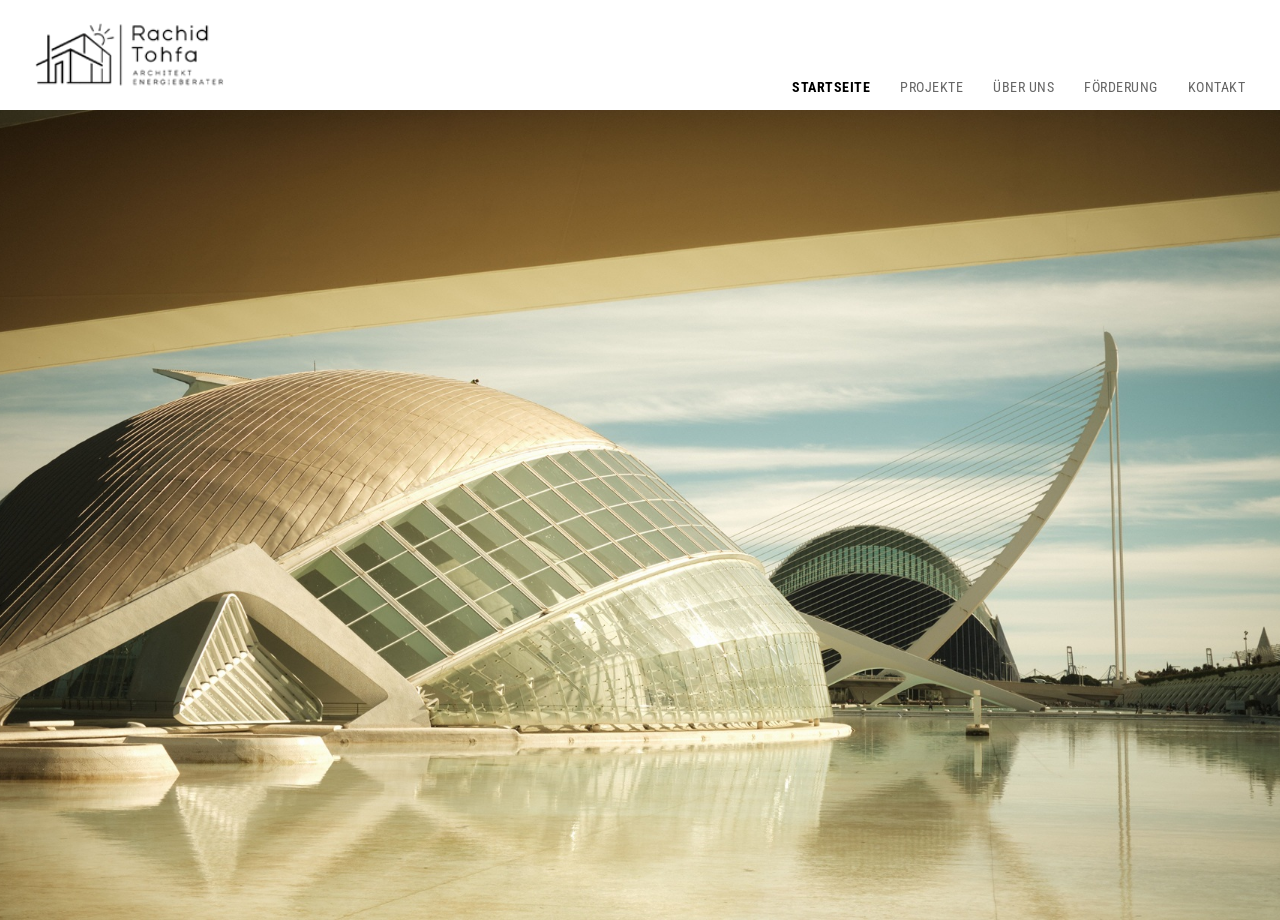
<file: index.html>
<!DOCTYPE html>
<html lang="de">

<head>
    <meta charset="UTF-8">
    <meta name="viewport" content="width=device-width, initial-scale=1.0">

    <title>Architekt</title>

    <link rel="preconnect" href="https://fonts.googleapis.com">
    <link rel="preconnect" href="https://fonts.gstatic.com" crossorigin>
    <link href="https://fonts.googleapis.com/css2?family=Roboto+Condensed:wght@300;400;500&display=swap" rel="stylesheet">

    <link rel="stylesheet" href="style.css">
</head>

<body>

    <!-- Kopfbereich -->
    <header class="header">

        <div class="logo">
            <img src="image/logo.png" alt="">
        </div>

        <!-- Hamburger-Button -->
    <button class="hamburger" id="hamburger" aria-label="Menü öffnen">
        <span></span>
        <span></span>
        <span></span>
    </button>

        <nav class="nav-menu" id="navMenu">
          <a href="index.html" class="active">STARTSEITE</a>
          <a href="projekte.html">PROJEKTE</a>
          <a href="team.html">ÜBER UNS</a>
          <a href="foerderung.html">FÖRDERUNG</a>        <!-- ← NEU -->
          <a href="kontakt.html">KONTAKT</a>
      </nav>
    </header>


    <!-- Slideshow -->
    
<main class="slideshow">

    <div class="slide active">
        <img src="image/slide1.jpg" alt="Architektur">
    </div>

    <div class="slide">
        <img src="image/slide2.jpg" alt="Architektur">
    </div>

    <div class="slide">
        <img src="image/slide3.jpg" alt="Architektur">
    </div>

    <div class="slide">
        <img src="image/slide4.jpg" alt="Architektur">
    </div>

</main>

    


    <script src="script.js"></script>

    <!-- Video-Overlay (nur auf Handys) -->
    <div class="video-overlay" id="videoOverlay">
            <video id="introVideo" muted playsinline>
            <source src="video/intro.mp4" type="video/mp4">
            Dein Browser unterstützt kein Video.
        </video>
    </div>

</body>
</html>
</file>
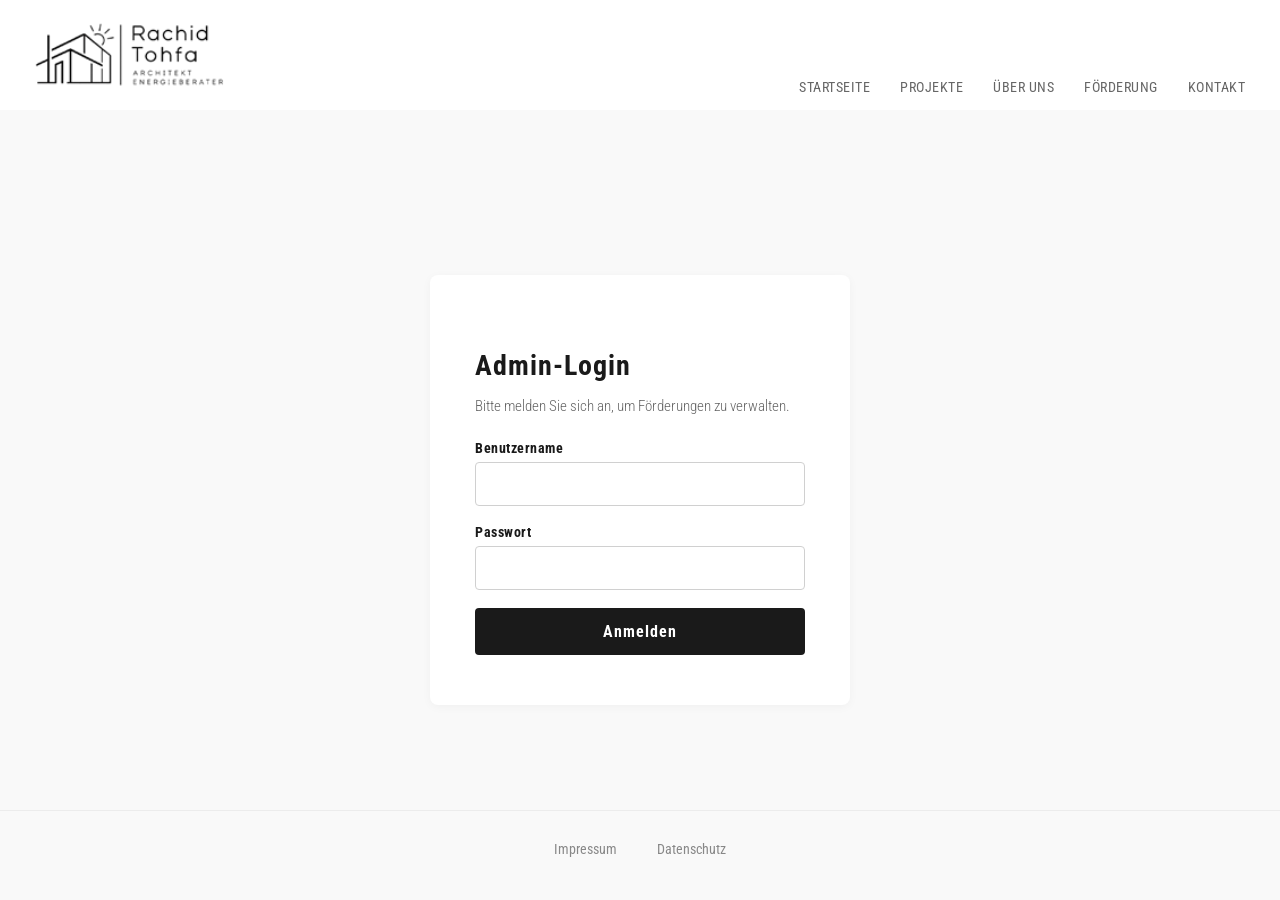
<file: admin.html>
<!DOCTYPE html>
<html lang="de">

<head>
    <meta charset="UTF-8">
    <meta name="viewport" content="width=device-width, initial-scale=1.0">

    <title>Admin-Bereich - Architekt</title>

    <link rel="preconnect" href="https://fonts.googleapis.com">
    <link rel="preconnect" href="https://fonts.gstatic.com" crossorigin>
    <link href="https://fonts.googleapis.com/css2?family=Roboto+Condensed:wght@300;400;700&display=swap" rel="stylesheet">

    <link rel="stylesheet" href="style.css">
    <link rel="stylesheet" href="kontakt.css">
    <link rel="stylesheet" href="admin.css">
</head>

<body>

    <header class="header">

        <div class="logo">
            <img src="image/logo.png" alt="Architekt Logo">
        </div>

        <button class="hamburger" id="hamburger" aria-label="Menü öffnen">
            <span></span>
            <span></span>
            <span></span>
        </button>

        <nav class="nav-menu" id="navMenu">
            <a href="index.html">STARTSEITE</a>
            <a href="projekte.html">PROJEKTE</a>
            <a href="team.html">ÜBER UNS</a>
            <a href="foerderung.html">FÖRDERUNG</a>
            <a href="kontakt.html">KONTAKT</a>
        </nav>

    </header>

    <!-- LOGIN -->
    <section class="admin-login" id="loginSection">
        <div class="login-box">
            <h1>Admin-Login</h1>
            <p>Bitte melden Sie sich an, um Förderungen zu verwalten.</p>

            <form id="loginForm">
                <div class="form-group">
                    <label for="username">Benutzername</label>
                    <input type="text" id="username" required>
                </div>

                <div class="form-group">
                    <label for="password">Passwort</label>
                    <input type="password" id="password" required>
                </div>

                <button type="submit" class="btn-primary">Anmelden</button>
            </form>

            <p class="error" id="loginError" style="display:none;"></p>
        </div>
    </section>

    <!-- ADMIN-BEREICH -->
    <section class="admin-panel" id="adminSection" style="display:none;">

        <div class="admin-container">

            <div class="admin-header">
                <h1>Förderungen verwalten</h1>
                <button class="btn-logout" id="logoutBtn">Abmelden</button>
            </div>

            <!-- INFO-BOX -->
            <div class="admin-info">
                <p>💡 <strong>Hinweis:</strong> Pro Maßnahme erscheint nur die <strong>erste Förderung</strong> im Dropdown auf der Website. 
                Wenn Sie mehrere Förderungen für dieselbe Maßnahme anbieten möchten, vergeben Sie unterschiedliche Maßnahmen.</p>
            </div>

            <button class="btn-primary" id="newFoerderungBtn">+ Neue Förderung</button>

            <!-- TABELLE -->
            <div class="table-wrapper">
                <table class="admin-table">
                    <thead>
                        <tr>
                            <th>Name</th>
                            <th>Maßnahme</th>
                            <th>Gebäudetyp</th>
                            <th>Zuschuss</th>
                            <th>Max. Förderung</th>
                            <th>Aktionen</th>
                            <th>Datum</th>
                            
                            <th>Name</th>
                            <th>E-Mail</th>
                            <th>Telefon</th>
                            <th>Maßnahme</th>
                            <th>Gebäudetyp</th>
                            <th>Baujahr</th>
                            <th>Ausgewählt</th>
                            <th>Aktionen</th>
                        </tr>
                    </thead>
                    <tbody id="foerderungenTable">
                        <!-- Wird per JavaScript gefüllt -->
                    </tbody>
                </table>
            </div>

        </div>

    </section>

    <!-- FORMULAR-MODAL -->
    <div class="modal-overlay" id="modalOverlay" style="display:none;">
        <div class="modal-box">
            <span class="modal-close" id="modalClose">&times;</span>

            <h2 id="modalTitle">Neue Förderung</h2>

            <form id="foerderungForm">
                <input type="hidden" id="foerderungId">

                <div class="form-group">
                    <label for="name">Name</label>
                    <input type="text" id="name" required>
                </div>

                <div class="form-group">
                    <label for="massnahme">Maßnahme</label>
                    <input type="text" id="massnahme" list="massnahmenListe" required placeholder="z.B. fassade">
                    <datalist id="massnahmenListe">
                        <!-- Wird per JavaScript gefüllt -->
                    </datalist>
                </div>

                <div class="form-group">
                    <label for="gebaeudetyp">Gebäudetyp</label>
                    <select id="gebaeudetyp" required>
                        <option value="">-- Bitte wählen --</option>
                        <option value="einfamilienhaus">Einfamilienhaus</option>
                        <option value="mehrfamilienhaus">Mehrfamilienhaus</option>
                        <option value="gewerbe">Gewerbe</option>
                    </select>
                </div>

                <div class="form-group">
                    <label for="zuschuss">Zuschuss</label>
                    <input type="text" id="zuschuss" required>
                </div>

                <div class="form-group">
                    <label for="details">Details</label>
                    <textarea id="details" rows="3" required></textarea>
                </div>

                <div class="form-group">
                    <label for="max_foerderung">Max. Förderung (€)</label>
                    <input type="number" id="max_foerderung" step="0.01">
                </div>

                <button type="submit" class="btn-primary">Speichern</button>
            </form>
        </div>
    </div>

   <footer>
    <a href="impressum.html">Impressum</a>
    <a href="datenschutz.html">Datenschutz</a>
</footer>

    <script src="script.js"></script>
    <script src="admin.js"></script>

</body>
</html>
</file>
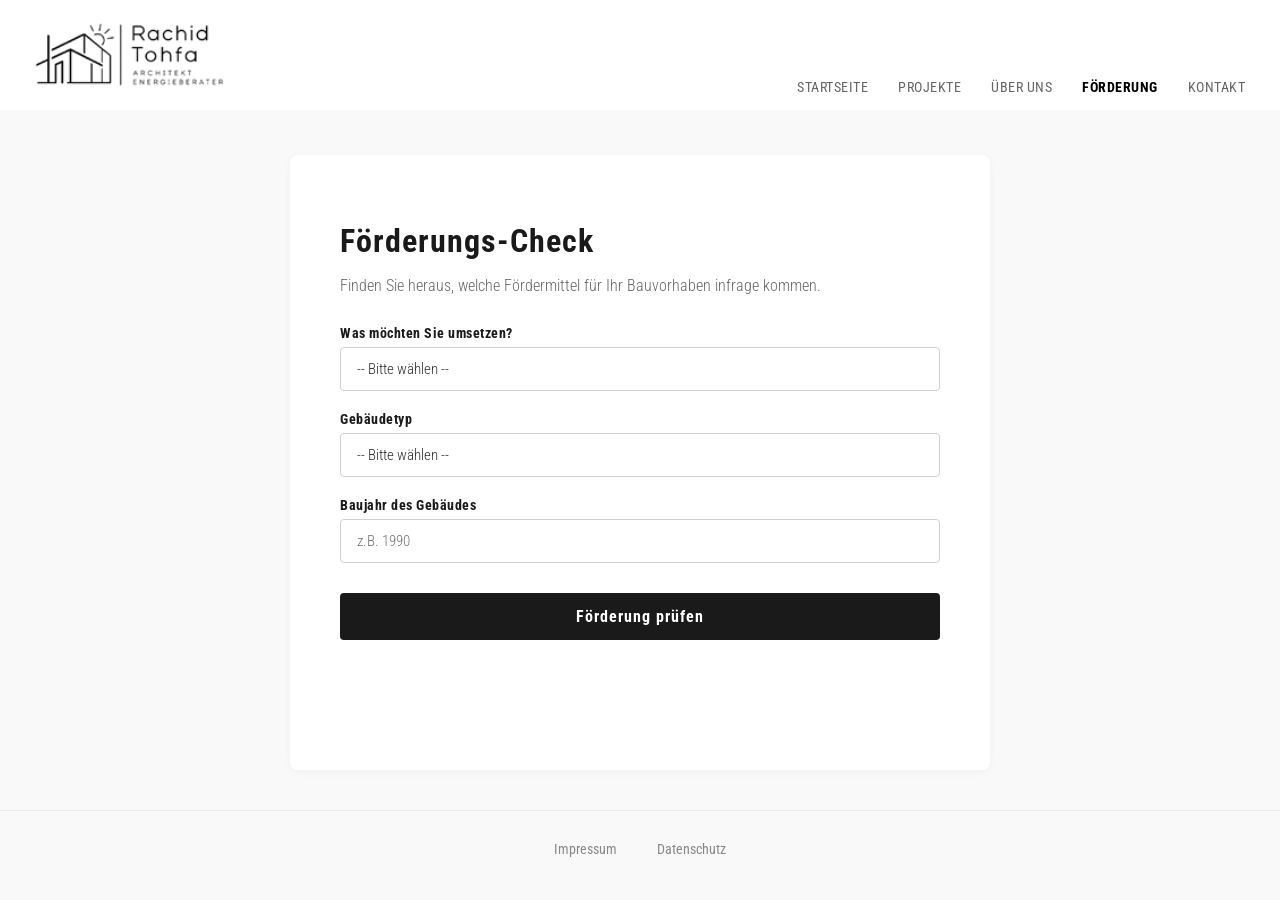
<file: foerderung.html>
<!DOCTYPE html>
<html lang="de">

<head>
    <meta charset="UTF-8">
    <meta name="viewport" content="width=device-width, initial-scale=1.0">

    <title>Förderungs-Check - Architekt</title>

    <link rel="preconnect" href="https://fonts.googleapis.com">
    <link rel="preconnect" href="https://fonts.gstatic.com" crossorigin>
    <link href="https://fonts.googleapis.com/css2?family=Roboto+Condensed:wght@300;400;700&display=swap" rel="stylesheet">

    <link rel="stylesheet" href="style.css">
    <link rel="stylesheet" href="foerderung.css">
</head>

<body>

    <header class="header">

        <div class="logo">
            <img src="image/logo.png" alt="Architekt Logo">
        </div>

        <button class="hamburger" id="hamburger" aria-label="Menü öffnen">
            <span></span>
            <span></span>
            <span></span>
        </button>

        <nav class="nav-menu" id="navMenu">
            <a href="index.html">STARTSEITE</a>
            <a href="projekte.html">PROJEKTE</a>
            <a href="team.html">ÜBER UNS</a>
            <a href="foerderung.html" class="active">FÖRDERUNG</a>
            <a href="kontakt.html">KONTAKT</a>
        </nav>

    </header>

    <section class="foerderung-section">

        <div class="foerderung-container">

            <h1>Förderungs-Check</h1>
            <p class="subtitle">Finden Sie heraus, welche Fördermittel für Ihr Bauvorhaben infrage kommen.</p>

            <form id="foerderForm">

                <div class="form-group">
                    <label for="bauvorhaben">Was möchten Sie umsetzen?</label>
                    <select id="bauvorhaben" required>
                        <option value="">-- Bitte wählen --</option>                        
                    </select>
                </div>

                <div class="form-group">
                    <label for="gebaeudetyp">Gebäudetyp</label>
                    <select id="gebaeudetyp" required>
                        <option value="">-- Bitte wählen --</option>
                        <option value="einfamilienhaus">Einfamilienhaus</option>
                        <option value="mehrfamilienhaus">Mehrfamilienhaus</option>
                        <option value="gewerbe">Gewerbe / Büro</option>
                    </select>
                </div>

                <div class="form-group">
                    <label for="baujahr">Baujahr des Gebäudes</label>
                    <input type="number" id="baujahr" placeholder="z.B. 1990" min="1900" max="2026" required>
                </div>

                <button type="submit" class="btn-primary">Förderung prüfen</button>

            </form>

            <div id="ergebnis" class="ergebnis-box" style="display: none;">
                <h2>Ihre möglichen Fördermittel</h2>
                <div id="ergebnisInhalt"></div>
                <button class="btn-secondary" id="zurueckBtn">Zurück zum Formular</button>
            </div>

            <!-- ANFRAGE-FORMULAR -->
        <div id="anfrageForm" class="anfrage-box" style="display: none;">
            <h2>Ihre Kontaktdaten</h2>
            <p class="subtitle">Damit wir Ihnen eine verbindliche Auskunft geben können.</p>

            <form id="kontaktForm">
                <div class="form-group">
                    <label for="anfrageName">Name *</label>
                    <input type="text" id="anfrageName" required>
                </div>

                <div class="form-group">
                    <label for="anfrageEmail">E-Mail *</label>
                    <input type="email" id="anfrageEmail" required>
                </div>

                <div class="form-group">
                    <label for="anfrageTelefon">Telefon (optional)</label>
                    <input type="tel" id="anfrageTelefon">
                </div>

                <button type="submit" class="btn-primary">Anfrage senden</button>
            </form>
        </div>

<!-- DANKE-NACHRICHT -->
<div id="dankeBox" class="anfrage-box" style="display: none;">
    <h2>Vielen Dank!</h2>
    <p>Ihre Anfrage wurde gespeichert. Wir melden uns bei Ihnen.</p>
    <button class="btn-secondary" onclick="location.reload()">Neue Anfrage</button>
</div>

        </div>

    </section>

    <footer>
        <a href="impressum.html">Impressum</a>
        <a href="datenschutz.html">Datenschutz</a>
    </footer>

    <script src="script.js"></script>
    <script src="foerderung-api.js"></script>
</body>

</html>
</file>
<file: style.css>
* {
    box-sizing: border-box;
}

html,
body {
    margin: 0;
    padding: 0;
    width: 100%;
    height: 100%;
}

body {
    margin: 0;
    padding: 0;
    font-family: 'Roboto Condensed', sans-serif;
    background-color: #f9f9f9;
}


/* =========================
   HEADER
   ========================= */

.header {
    background-color: #ffffff;
    display: flex;
    justify-content: space-between;
    align-items: center;     /* ← Logo vertikal zentriert */
    height: 110px;
    /*padding: 0 35px 25px 35px;*/
    padding: 0 35px 5px 20px;
     position: relative;         /* ← für die Navigation */
}

/* Logo */
.logo {
    display: flex;
    align-items: center;
    padding-bottom: 2px;
}

.logo img {
    height: 110px;          /* ← Passe die Höhe an */
    width: auto;
    display: block;
}


/* Navigation */

nav {
    display: flex;
    gap: 30px;
    align-items: center;
    align-self: flex-end;       /* ← Navigation am unteren Rand */
    padding-bottom: 10px;       /* ← etwas Abstand nach unten */
}

nav a {
    text-decoration: none;

    font-family: 'Roboto Condensed', sans-serif;
    font-size: 13.5px;

    color: #666666;

    letter-spacing: 0.5px;

    transition: 0.3s;
}

/* Aktive Seite */
nav a.active {
    color: #000000;
    font-weight: 700;
}

/* Hover */
nav a:hover {
    color: #000000;
}


/* =========================
   SLIDESHOW
   ========================= */

.slideshow {
    position: relative;

    width: 100%;
    height: calc(100vh - 90px);

    overflow: hidden;
}


/* Einzelnes Bild */

.slide {
    position: absolute;

    inset: 0;

    opacity: 0;

    transition: opacity 0.8s ease;
}


/* Aktuelles Bild */

.slide.active {
    opacity: 1;
}


/* Bild */

.slide img {
    width: 100%;
    height: 100%;

    object-fit: cover;

    display: block;
}


/* =========================
   KATEGORIEN
   ========================= */

.projekt-navigation {

    width: 100%;

    background: #f9f9f9;

    border-top: 1px solid #ececec;
    border-bottom: 1px solid #ececec;

    padding: 18px 30px;

    display: flex;
    flex-wrap: wrap;

    justify-content: center;

    gap: 50px;
    position: relative;   /* ← NEU: für absolute Positionierung der Links */
    z-index: 10;          /* ← NEU: über der Galerie */
}

.projekt-navigation a {

    text-decoration: none;

    color: #8a8a8a;

    font-family: 'Roboto Condensed', sans-serif;

    font-size: 13px;

    font-weight: 400;

    transition: .3s;

    padding: 4px 8px;          /* ← links/rechts mehr Platz */
}

.projekt-navigation a:hover {

    color: #000;
}

.projekt-navigation a.active {

    color: #000;
    font-weight: 700;
}

/* =========================
   PROJEKT-GALERIE
   ========================= */

.project-gallery {
    display: grid;

    grid-template-columns: repeat(5, 1fr);

    gap: 2px;

    width: 100%;
}

.gallery-item {
    width: 100%;
    aspect-ratio: 1 / 1;

    overflow: hidden;

    background: #eee;

    cursor: pointer;
}

.gallery-item img {
    width: 100%;
    height: 100%;

    display: block;

    object-fit: cover;

    transition: transform 0.5s ease;
}

.gallery-item:hover img {
    transform: scale(1.04);
}

/* =========================
   KATEGORIE – WEISSE FLÄCHE
   ========================= */


.project-category {
    width: 100%;               /* ← ganze Breite */
    background-color: #ffffff;
    padding: 0px 0;
    margin: 0;
}

.category-images {
    display: flex;
    flex-wrap: wrap;
    justify-content: flex-start;
    align-items: center;
    gap: 3px;
    width: 100%;               /* ← ganze Breite */
    padding: 0 20px;           /* ← etwas Abstand zum Rand */
}


/* einzelne Bilder */
.category-images .gallery-item {
    flex: 1 1 calc(20% - 3px);
    aspect-ratio: 4 / 3;
    max-width: calc(20% - 3px);
    min-width: 150px;
    overflow: hidden;
}

.category-images .gallery-item img {
    width: 100%;
    height: 100%;
    object-fit: cover;
    display: block;
    filter: grayscale(80%);
    transition: filter 0.5s ease, transform 0.5s ease;
}

.category-images .gallery-item:hover img {
    transform: scale(1.15);
    filter: grayscale(0%);
}

/* =========================
   LIGHTBOX
   ========================= */

.lightbox-overlay {
    display: none;
    position: fixed;
    inset: 0;
    background-color: rgba(0, 0, 0, 0.8);
    z-index: 1000;
    justify-content: center;
    align-items: center;
}

.lightbox-overlay.active {
    display: flex;
}

.lightbox-box {
    background-color: #ffffff;
    padding: 50px 50px 40px 50px;    /* ← mehr Platz rundherum */
    border-radius: 4px;
    max-width: 98vw;                 /* ← fast ganze Breite */
    max-height: 98vh;                /* ← fast ganze Höhe */
    box-shadow: 0 20px 60px rgba(0, 0, 0, 0.3);
    position: relative;
    display: flex;
    flex-direction: column;
    align-items: center;
}



.lightbox-close {
    position: absolute;              /* ← bleibt absolute */
    top: 10px;                       /* ← Abstand vom Rand der Box */
    right: 18px;                     /* ← Abstand vom Rand der Box */
    font-size: 36px;
    font-weight: 300;
    color: #333;
    cursor: pointer;
    transition: 0.3s;
    line-height: 1;
    z-index: 10;                     /* ← sicherstellen, dass es über der Box ist */
}

.lightbox-close:hover {
    transform: rotate(90deg);
    color: #000;
}

.lightbox-info {
    width: 100%;
    text-align: right;
    margin-top: 12px;
    padding-right: 4px;
}

.lightbox-info h3 {
    font-family: 'Roboto Condensed', sans-serif;
    font-weight: 700;
    font-size: 18px;
    letter-spacing: 1px;
    color: #1a1a1a;
    margin: 0;
}

.lightbox-info p {
    font-family: 'Roboto Condensed', sans-serif;
    font-weight: 300;
    font-size: 14px;
    color: #666;
    margin: 2px 0 0 0;
}

/* =========================
   LIGHTBOX PFEILE
   ========================= */

.lightbox-arrow {
    position: absolute;
    top: 50%;
    transform: translateY(-50%);
    background: rgba(255, 255, 255, 0.9);
    border: none;
    font-size: 40px;
    font-weight: 300;
    color: #333;
    cursor: pointer;
    padding: 10px 16px;
    border-radius: 4px;
    transition: 0.3s;
    z-index: 10;
    box-shadow: 0 2px 10px rgba(0, 0, 0, 0.1);
    line-height: 1;
}

.lightbox-arrow:hover {
    background: #ffffff;
    color: #000;
    box-shadow: 0 4px 20px rgba(0, 0, 0, 0.2);
}

.lightbox-arrow-left {
    left: 10px;
}

.lightbox-arrow-right {
    right: 10px;
}


/* =========================
   GALERIE – AUSBLENDEN
   ========================= */

.category-images.shrink {
    transition: all 0.6s ease;
}

.category-images .gallery-item.falling {
    animation: fallDown 0.6s ease forwards;
}

@keyframes fallDown {
    0% {
        opacity: 1;
        transform: translateY(0) scale(1);
    }
    100% {
        opacity: 0;
        transform: translateY(200px) scale(0.8);
    }
}

.category-images .gallery-item.staying {
    animation: stayVisible 0.6s ease forwards;
}

@keyframes stayVisible {
    0% {
        opacity: 1;
        transform: scale(1);
    }
    100% {
        opacity: 1;
        transform: scale(1);
    }
}

/* =========================
   LIGHTBOX – SANFTES EINBLENDEN
   ========================= */

.lightbox-image {
    max-width: 92vw;
    max-height: 85vh;
    object-fit: contain;
    display: block;
    opacity: 0;
    transform: scale(0.95) translateY(15px);
    filter: blur(4px);
    transition: all 0.8s ease-out;
}

.lightbox-overlay.active .lightbox-image {
    opacity: 1;
    transform: scale(1) translateY(0);
    filter: blur(0);
}

.lightbox-overlay.active .lightbox-image {
    opacity: 1;
    transform: scale(1) translateY(0);
    filter: blur(0);
}

/* Beim Schließen – sanft verschwinden */
.lightbox-overlay .lightbox-image {
    transition: all 4s ease-in;
}

/* =========================
   GALERIE – RÜCKKEHR
   ========================= */

.category-images .gallery-item.returning {
    animation: returnUp 0.8s ease forwards;
}

@keyframes returnUp {
    0% {
        opacity: 0;
        transform: translateY(200px) scale(0.8);
    }
    100% {
        opacity: 1;
        transform: translateY(0) scale(1);
    }
}


/* =========================
   TEAM
   ========================= */



.team-section {
    width: 100%;
    
    padding: 30px 100px 30px 100px;   /* ← links/rechts mehr Abstand */
    display: flex;
    justify-content: center;
    margin-top: 10px;
}


.team-container {
    display: flex;
    align-items: flex-end;
    gap: 60px;
    max-width: 900px;
    width: 100%;
    padding: 40px 50px;
    background-color: #ffffff;
    border-radius: 8px;
    box-shadow: 0 2px 10px rgba(0, 0, 0, 0.04);
    margin: 0 auto;            /* ← zusätzlich: perfekte Zentrierung */
}

.team-image {
    flex: 1;
}

.team-image img {
    width: 100%;
    height: auto;
    display: block;
    border-radius: 8px;
    box-shadow: 0 4px 20px rgba(0, 0, 0, 0.08);
}

.team-info {
    flex: 1;
}

.team-info .email {
    font-family: 'Roboto Condensed', sans-serif;
    font-size: 15px;
    font-weight: 300;
    color: #1a1a1a;           /* ← etwas dunkler für bessere Lesbarkeit */
    margin: 2px 0 0 0;
}

.team-info h2 {
    font-family: 'Roboto Condensed', sans-serif;
    font-size: 28px;
    font-weight: 700;
    color: #1a1a1a;
    margin: 0 0 5px 0;
    letter-spacing: 1px;
}

.team-info .role {
    font-family: 'Roboto Condensed', sans-serif;
    font-size: 16px;
    font-weight: 400;
    color: #888888;
    margin: 0 0 15px 0;
    letter-spacing: 0.5px;
}

.team-info .description {
    font-family: 'Roboto Condensed', sans-serif;
    font-size: 15px;
    font-weight: 300;
    color: #666666;
    line-height: 1.8;
    margin: 0;
}

/* =========================
   TEAM – SANFTES EINBLENDEN
   ========================= */

.team-image img {
    width: 100%;
    height: auto;
    display: block;
    border-radius: 8px;
    box-shadow: 0 4px 20px rgba(0, 0, 0, 0.08);
    opacity: 0;                      /* ← startet unsichtbar */
    transform: scale(0.95);          /* ← startet etwas kleiner */
    animation: fadeInUp 1.2s ease forwards;  /* ← 1.2s Dauer */
}

@keyframes fadeInUp {
    0% {
        opacity: 0;
        transform: scale(0.95) translateY(20px);
    }
    100% {
        opacity: 1;
        transform: scale(1) translateY(0);
    }
}
@keyframes fadeIn {
    0% { opacity: 0; }
    100% { opacity: 1; }
}

/* =========================
   HANDY / TABLET
   ========================= */

/* =========================
   HAMBURGER-MENÜ
   ========================= */

.hamburger {
    display: none;
    flex-direction: column;
    justify-content: space-between;
    width: 30px;
    height: 22px;
    background: transparent;
    border: none;
    cursor: pointer;
    padding: 0;
    z-index: 1001;
}

.hamburger span {
    display: block;
    width: 100%;
    height: 3px;
    background: #333333;
    border-radius: 3px;
    transition: all 0.3s ease;
}

.hamburger.active span:nth-child(1) {
    transform: translateY(9px) rotate(45deg);
}

.hamburger.active span:nth-child(2) {
    opacity: 0;
}

.hamburger.active span:nth-child(3) {
    transform: translateY(-9px) rotate(-45deg);
}


/* =========================
   KATEGORIE-HAMBURGER (gleiches Design wie oben)
   ========================= */

.category-hamburger {
    display: none;
    flex-direction: column;
    justify-content: space-between;
    align-items: flex-start;
    width: 30px;
    height: 22px;
    background: transparent;
    border: none;
    cursor: pointer;
    padding: 0;
    gap: 0;
}

.category-hamburger span {
    display: block;
    width: 100%;
    height: 3px;
    background: #8a8a8a;
    border-radius: 3px;
    transition: all 0.3s ease;
}

.category-hamburger span:nth-child(2) {
    width: 100%;          /* ← alle gleich lang */
}

.category-hamburger span:nth-child(3) {
    width: 100%;          /* ← alle gleich lang */
}

.category-hamburger .category-label {
    display: none;        /* ← Label versteckt, nur Icon */
}

/* Hamburger aktiv (X) – gleiches Verhalten wie oben */
.category-hamburger.active span:nth-child(1) {
    transform: translateY(9px) rotate(45deg);
}

.category-hamburger.active span:nth-child(2) {
    opacity: 0;
}

.category-hamburger.active span:nth-child(3) {
    transform: translateY(-9px) rotate(-45deg);
}

/* =========================
   KATEGORIE-HEADER (Hamburger + Titel)
   ========================= */

.category-header {
    display: none;
}

.category-title {
    display: none;               /* ← auf Desktop versteckt */
}


/* =========================
   KATEGORIE-BUTTON (nur auf Handys)
   ========================= */

.category-btn {
    display: none;              /* ← auf Desktop versteckt */
    align-items: center;
    justify-content: center;
    gap: 12px;
    width: calc(100% - 30px);
    max-width: 400px;
    margin: 8px auto;
    padding: 14px 20px;
    background-color: #1a1a1a;
    color: #ffffff;
    border: none;
    border-radius: 0px;
    font-family: 'Roboto Condensed', sans-serif;
    font-size: 16px;
    font-weight: 700;
    letter-spacing: 1px;
    cursor: pointer;
    transition: background-color 0.3s ease;
}

.category-btn:hover {
    background-color: #333333;
}

.category-btn .hamburger-icon {
    font-size: 22px;
    line-height: 1;
    color: #ffffff;
}

.category-btn .category-btn-text {
    font-size: 16px;
    font-weight: 700;
    color: #ffffff;
    letter-spacing: 0.5px;
}


/* =========================
   VIDEO-OVERLAY (Handy)
   ========================= */

.video-overlay {
    display: none;
    position: fixed;
    inset: 0;
    background-color: #000000;
    z-index: 2000;
    justify-content: center;
    align-items: center;
    padding: 20px;   
    opacity: 0;                     /* ← startet unsichtbar */
    transition: opacity 1s ease;    /* ← sanfter Übergang */
}

.video-overlay.active {
    display: flex;
    opacity: 1;                     /* ← voll sichtbar */
    animation: fadeIn 1s ease forwards;
}

.video-overlay.fading-out {
    opacity: 0;                     /* ← wird unsichtbar */
    pointer-events: none;
    transition: opacity 1s ease;
}

.video-overlay video {
    width: 100%;
    height: 100%;
    object-fit: contain;    /* ← von cover auf contain geändert */
    display: block;
}

/* =========================
   HANDY / TABLET
   ========================= */

@media (max-width: 768px) {

    .video-overlay {
        display: none;
    }
    .video-overlay.active {
        display: flex;
    }

    /* === HEADER === */
    .header {
        height: 95px;
        padding: 0 18px;
    }

    .logo img {
        height: 65px;
    }

    /* === HAMBURGER (Hauptnavigation) === */
    .hamburger {
        display: flex;
    }

    .nav-menu {
        position: fixed;
        top: 80px;
        left: 0;
        width: 100%;
        height: calc(100vh - 80px);
        background-color: #ffffff;
        flex-direction: column;
        justify-content: center;
        align-items: center;
        gap: 30px;
        transform: translateX(100%);
        transition: transform 0.4s ease;
        z-index: 999;
        box-shadow: 0 10px 30px rgba(0, 0, 0, 0.1);
    }

    .nav-menu.open {
        transform: translateX(0);
    }

    .nav-menu a {
        font-size: 22px;
        font-weight: 400;
        color: #333333;
        text-decoration: none;
        letter-spacing: 1px;
        padding: 10px 0;
    }

    .nav-menu a.active {
        color: #000000;
        font-weight: 700;
    }

    /* === SLIDESHOW === */
    .slideshow {
        height: calc(100vh - 80px);
    }

    /* === GRAUES BAND === */
    .projekt-navigation {
        flex-direction: column;
        align-items: center;
        padding: 15px 15px;
        gap: 10px;
        position: relative;   /* ← wichtig für absolute Positionierung */
        z-index: 10;          /* ← über der Galerie */
        background: #f9f9f9;
        border-bottom: none;  /* ← damit die Links die Linie nicht doppelt haben */
    }

    /* === KATEGORIE-BUTTON (schwarz) === */
    .category-btn {
        display: flex !important;
        width: fit-content;          /* ← passt sich dem Text an */
        padding: 12px 20px;          /* ← etwas weniger Padding */
        font-size: 15px;             /* ← etwas kleinere Schrift */
        border-radius: 0px;         /* ← abgerundet für Button-Look */
        margin: 0 auto;  
    }

    .category-btn .hamburger-icon {
         font-size: 20px;
    }

    .category-btn .category-btn-text {
         font-size: 15px;
    }

    /* === KATEGORIE-LINKS === */
    .category-links {
        display: none;
        flex-direction: row;          /* ← horizontal */
        flex-wrap: wrap;              /* ← umbrechen */
        justify-content: center;      /* ← zentriert */
        align-items: center;
        gap: 8px 12px;                /* ← Abstand zwischen den Links */
        width: 100%;
        padding: 15px 10px;
        background-color: #f9f9f9;
        border-top: 1px solid #ececec;
        border-bottom: 1px solid #ececec;
        position: absolute;
        top: 100%;
        left: 0;
        z-index: 20;
        box-shadow: 0 4px 10px rgba(0, 0, 0, 0.05);
    }

    .category-links.open {
        display: flex;
    }

    .category-links a {
        font-size: 13px;
        padding: 6px 10px;
        text-align: center;
        text-decoration: none;
        color: #8a8a8a;
        font-family: 'Roboto Condensed', sans-serif;
        font-weight: 400;
        transition: .3s;
        white-space: nowrap;           /* ← verhindert Umbruch im Link */
        border: 1px solid transparent;  /* ← für späteren Hover-Effekt */
        border-radius: 4px;
    }

    .category-links a:hover {
        color: #000;
        border-color: #e0e0e0;
    }

    .category-links a.active {
        color: #000;
        font-weight: 700;
        border-color: #cccccc;
    }

    /* === GALERIE === */
    .project-category {
        position: relative;
        z-index: 1;           /* ← unter den Kategorie-Links */
    }

    /* === GALERIE === */
    .category-images .gallery-item {
        flex: 1 1 calc(50% - 3px);
        max-width: calc(50% - 3px);
    }

    /* === TEAM === */
    .team-container {
        flex-direction: column;
        align-items: center;
        padding: 25px 20px;
    }

    .team-image {
        width: 100%;
        max-width: 300px;
    }

    .team-info {
        text-align: center;
    }

    /* === KONTAKT === */
    .contact-section {
        grid-template-columns: 1fr;
        padding: 25px 20px;
        gap: 30px;
    }

    .contact-left h1 {
        font-size: 28px;
    }

    .map-section iframe {
        height: 250px;
    }

    .contact-item i {
        font-size: 20px;
        width: 30px;
    }

    /* === LIGHTBOX === */
    .lightbox-box {
        padding: 30px 20px 20px 20px;
        max-width: 98vw;
        max-height: 98vh;
    }

    .lightbox-image {
        max-width: 90vw;
        max-height: 70vh;
    }

    .lightbox-arrow {
        font-size: 28px;
        padding: 6px 12px;
    }

    .lightbox-arrow-left {
        left: 5px;
    }

    .lightbox-arrow-right {
        right: 5px;
    }

    .lightbox-info h3 {
        font-size: 16px;
    }

    .lightbox-info p {
        font-size: 13px;
    }

    .lightbox-close {
        font-size: 28px;
        top: 8px;
        right: 14px;
    }

    /* === IMPRESSUM === */
    .legal-page {
        margin: 100px 15px 40px 15px;
        padding: 25px 20px;
    }

    .legal-page h1 {
        font-size: 28px;
    }

    .legal-page h2 {
        font-size: 18px;
    }

    .legal-page p {
        font-size: 14px;
    }

}
</file>
<file: kontakt.css>
/* =========================
   KONTAKT
   ========================= */

/* Karte */

.map-section iframe {
    width: 100%;
    height: 450px;
    border: none;
    display: block;
}

/* Kontaktbereich */

.contact-section {
    max-width: 1200px;
    margin: 20px auto;           /* ← Abstand nach oben/unten (zur Karte) */
    padding: 25px 40px;          /* ← Innenabstand verkleinert */
    display: grid;
    grid-template-columns: 1fr 1fr;
    gap: 60px;
    background: #ffffff;
    border-radius: 8px;
    box-shadow: 0 2px 10px rgba(0, 0, 0, 0.04);
}

.contact-left h1 {
    font-size: 40px;
    letter-spacing: 2px;
    font-weight: 300;
    margin-bottom: 20px;
    color: #1a1a1a;
}

.contact-left .line {
    width: 60px;
    height: 2px;
    background: #1a1a1a;
    margin-bottom: 25px;
}

.contact-left p {
    font-size: 18px;
    line-height: 1.6;
    color: #666666;
    max-width: 400px;
}

/* Rechte Seite – Kontakt-Items */

.contact-item {
    display: flex;
    align-items: flex-start;
    gap: 20px;
    margin-bottom: 30px;
}

.contact-item i {
    font-size: 24px;
    color: #1a1a1a;
    width: 36px;
    margin-top: 4px;
}

.contact-item h3 {
    font-size: 16px;
    font-weight: 700;
    color: #1a1a1a;
    margin: 0 0 4px 0;
    letter-spacing: 0.5px;
}

.contact-item p {
    font-size: 16px;
    font-weight: 300;
    color: #666666;
    margin: 0;
    line-height: 1.5;
}

.contact-item p a {
    color: #666666;
    text-decoration: none;
    transition: 0.3s;
}

.contact-item p a:hover {
    color: #000000;
}

/* Route-Button */

.route-btn {
    display: inline-block;
    margin-top: 10px;
    padding: 14px 30px;
    background: #1a1a1a;
    color: #ffffff;
    text-decoration: none;
    font-size: 15px;
    font-weight: 400;
    letter-spacing: 0.5px;
    border-radius: 4px;
    transition: 0.3s;
}

.route-btn:hover {
    background: #333333;
    transform: translateY(-2px);
}

/* Footer */

footer {
    display: flex;
    justify-content: center;
    gap: 40px;
    padding: 30px 0;
    background: #f9f9f9;
    border-top: 1px solid #ececec;
}

footer a {
    color: #888888;
    text-decoration: none;
    font-size: 14px;
    transition: 0.3s;
}

footer a:hover {
    color: #000000;
}

/* =========================
   MOBIL
   ========================= */

@media (max-width: 900px) {

    .contact-section {
        grid-template-columns: 1fr;
        padding: 40px 25px;
        margin: 30px 15px;
        gap: 40px;
    }

    .contact-left h1 {
        font-size: 30px;
    }

    .contact-left p {
        max-width: 100%;
    }

    .map-section iframe {
        height: 300px;
    }

    .contact-item {
        gap: 15px;
    }

    .contact-item i {
        font-size: 20px;
        width: 30px;
    }

    footer {
        gap: 20px;
        padding: 20px 0;
    }
}



/* =========================
   IMPRESSUM / LEGAL
   ========================= */

.legal-page {
    max-width: 900px;
    margin: 40px auto 80px auto;   /* ← mehr Abstand nach oben (wegen fixed Header) */
    padding: 0 30px;
    line-height: 1.8;
    background: #ffffff;
    border-radius: 8px;
    box-shadow: 0 2px 10px rgba(0, 0, 0, 0.04);
    padding: 40px 50px;
}

.legal-page h1 {
    font-size: 38px;
    font-weight: 700;
    letter-spacing: 1px;
    margin-bottom: 30px;
    color: #1a1a1a;
}

.legal-page h2 {
    margin-top: 30px;
    margin-bottom: 10px;
    font-size: 22px;
    font-weight: 700;
    color: #1a1a1a;
    letter-spacing: 0.5px;
}

.legal-page p {
    margin-bottom: 18px;
    font-size: 16px;
    font-weight: 300;
    color: #666666;
    line-height: 1.8;
}

.legal-page a {
    color: #1a1a1a;
    text-decoration: none;
    transition: 0.3s;
}

.legal-page a:hover {
    color: #666666;
    text-decoration: underline;
}
</file>
<file: admin.css>
/* =========================
   ADMIN-BEREICH
   ========================= */

/* LOGIN */
.admin-login {
    width: 100%;
    min-height: calc(100vh - 200px);
    display: flex;
    justify-content: center;
    align-items: center;
    background-color: #f9f9f9;
    padding: 120px 20px 60px 20px;
}

.login-box {
    background-color: #ffffff;
    padding: 50px 45px;
    border-radius: 8px;
    box-shadow: 0 2px 10px rgba(0, 0, 0, 0.04);
    max-width: 420px;
    width: 100%;
}

.login-box h1 {
    font-family: 'Roboto Condensed', sans-serif;
    font-size: 28px;
    font-weight: 700;
    color: #1a1a1a;
    margin-bottom: 8px;
    letter-spacing: 1px;
}

.login-box p {
    font-family: 'Roboto Condensed', sans-serif;
    font-size: 15px;
    font-weight: 300;
    color: #666;
    margin-bottom: 25px;
}

/* Formular */
.form-group {
    margin-bottom: 18px;
}

.form-group label {
    display: block;
    font-family: 'Roboto Condensed', sans-serif;
    font-size: 14px;
    font-weight: 700;
    color: #1a1a1a;
    margin-bottom: 6px;
    letter-spacing: 0.5px;
}

.form-group input,
.form-group select,
.form-group textarea {
    width: 100%;
    padding: 12px 16px;
    font-family: 'Roboto Condensed', sans-serif;
    font-size: 15px;
    font-weight: 300;
    color: #333;
    border: 1px solid #d0d0d0;
    border-radius: 4px;
    background-color: #ffffff;
    transition: border-color 0.3s ease;
}

.form-group input:focus,
.form-group select:focus,
.form-group textarea:focus {
    border-color: #1a1a1a;
    outline: none;
}

.btn-primary {
    width: 100%;
    padding: 14px 0;
    background-color: #1a1a1a;
    color: #ffffff;
    font-family: 'Roboto Condensed', sans-serif;
    font-size: 16px;
    font-weight: 700;
    letter-spacing: 1px;
    border: none;
    border-radius: 4px;
    cursor: pointer;
    transition: background-color 0.3s ease;
}

.btn-primary:hover {
    background-color: #333333;
}

.error {
    color: #d32f2f;
    font-size: 14px;
    margin-top: 15px;
}

/* ADMIN-PANEL */
.admin-panel {
    width: 100%;
    min-height: calc(100vh - 200px);
    background-color: #f9f9f9;
    padding: 5px 20px 60px 20px;
}

.admin-container {
    max-width: 1400px;
    margin: 0 auto;
}

.admin-header {
    display: flex;
    justify-content: space-between;
    align-items: center;
    margin-bottom: 25px;
}

.admin-header h1 {
    font-family: 'Roboto Condensed', sans-serif;
    font-size: 28px;
    font-weight: 700;
    color: #1a1a1a;
    letter-spacing: 1px;
}

.btn-logout {
    padding: 10px 20px;
    background-color: #f0f0f0;
    color: #1a1a1a;
    border: none;
    border-radius: 4px;
    font-family: 'Roboto Condensed', sans-serif;
    font-size: 14px;
    font-weight: 700;
    cursor: pointer;
    transition: background-color 0.3s;
}

.btn-logout:hover {
    background-color: #e0e0e0;
}

/* INFO-BOX */
.admin-info {
    background-color: #f0f7ff;
    border-left: 4px solid #1a1a1a;
    padding: 15px 20px;
    border-radius: 4px;
    margin-bottom: 20px;
    font-family: 'Roboto Condensed', sans-serif;
    font-size: 14px;
    color: #333;
    line-height: 1.6;
}

.admin-info p {
    margin: 0;
}

/* Tabelle */
.table-wrapper {
    background-color: #ffffff;
    border-radius: 8px;
    padding: 20px;
    box-shadow: 0 2px 10px rgba(0, 0, 0, 0.04);
    margin-top: 20px;
    overflow-x: auto;
}

.admin-table {
    width: 100%;
    border-collapse: collapse;
    font-family: 'Roboto Condensed', sans-serif;
}

.admin-table th {
    text-align: left;
    padding: 12px 10px;
    font-size: 14px;
    font-weight: 700;
    color: #1a1a1a;
    border-bottom: 2px solid #ececec;
    letter-spacing: 0.5px;
}

.admin-table td {
    padding: 12px 10px;
    font-size: 14px;
    font-weight: 300;
    color: #333;
    border-bottom: 1px solid #f0f0f0;
}

.admin-table td .btn-edit,
.admin-table td .btn-delete {
    padding: 6px 12px;
    font-size: 12px;
    font-weight: 700;
    border: none;
    border-radius: 4px;
    cursor: pointer;
    margin-right: 5px;
}

.btn-edit {
    background-color: #1a1a1a;
    color: #ffffff;
}

.btn-edit:hover {
    background-color: #333;
}

.btn-delete {
    background-color: #f0f0f0;
    color: #d32f2f;
}

.btn-delete:hover {
    background-color: #e0e0e0;
}

.warning-icon {
    color: #f39c12;
    font-size: 16px;
    margin-left: 5px;
    cursor: help;
}

/* MODAL */
.modal-overlay {
    position: fixed;
    inset: 0;
    background-color: rgba(0, 0, 0, 0.6);
    z-index: 2000;
    display: flex;
    justify-content: center;
    align-items: center;
    padding: 20px;
}

.modal-box {
    background-color: #ffffff;
    padding: 40px 35px;
    border-radius: 8px;
    max-width: 600px;
    width: 100%;
    max-height: 90vh;
    overflow-y: auto;
    position: relative;
}

.modal-close {
    position: absolute;
    top: 12px;
    right: 20px;
    font-size: 30px;
    color: #333;
    cursor: pointer;
    transition: 0.3s;
}

.modal-close:hover {
    transform: rotate(90deg);
    color: #000;
}

.modal-box h2 {
    font-family: 'Roboto Condensed', sans-serif;
    font-size: 24px;
    font-weight: 700;
    margin-bottom: 25px;
    color: #1a1a1a;
}

/* =========================
   FOOTER (wie Kontakt)
   ========================= */

.admin-footer a:hover {
    color: #000000;
}

/* Mobile */
@media (max-width: 768px) {

    /* === ADMIN-LOGIN (Handy) === */
    .admin-login {
        padding: 90px 15px 40px 15px;
        min-height: auto;
    }

    .login-box {
        padding: 30px 20px;
    }

    .login-box h1 {
        font-size: 22px;
    }

    .login-box p {
        font-size: 14px;
        margin-bottom: 20px;
    }

    /* === ADMIN-PANEL (Handy) === */
    .admin-panel {
        padding: 50px 15px 40px 15px;
    }

    .admin-header {
        flex-direction: column;
        align-items: flex-start;
        gap: 12px;
        margin-bottom: 15px;
    }

    .admin-header h1 {
        font-size: 22px;
    }

    .admin-info {
        padding: 12px 15px;
        font-size: 13px;
        margin-bottom: 15px;
    }

    .btn-primary {
        padding: 12px 0;
        font-size: 14px;
    }

    .table-wrapper {
        padding: 12px;
        margin-top: 12px;
    }

    .admin-table th,
    .admin-table td {
        padding: 8px 5px;
        font-size: 12px;
    }

    .admin-table td .btn-edit,
    .admin-table td .btn-delete {
        padding: 4px 8px;
        font-size: 11px;
    }
}
</file>
<file: foerderung.css>
/* =========================
   FÖRDERUNG – WEB-APP
   ========================= */

.foerderung-section {
    width: 100%;
    background-color: #f9f9f9;
    padding: 40px 20px;
    display: flex;
    justify-content: center;
    min-height: calc(100vh - 200px);
}

.foerderung-container {
    max-width: 700px;
    width: 100%;
    background-color: #ffffff;
    padding: 40px 50px;
    border-radius: 8px;
    box-shadow: 0 2px 10px rgba(0, 0, 0, 0.04);
    margin-top: 5px;
}

.foerderung-container h1 {
    font-family: 'Roboto Condensed', sans-serif;
    font-size: 32px;
    font-weight: 700;
    color: #1a1a1a;
    margin-bottom: 8px;
    letter-spacing: 1px;
}

.foerderung-container .subtitle {
    font-family: 'Roboto Condensed', sans-serif;
    font-size: 16px;
    font-weight: 300;
    color: #666;
    margin-bottom: 30px;
}

.form-group {
    margin-bottom: 20px;
}

.form-group label {
    display: block;
    font-family: 'Roboto Condensed', sans-serif;
    font-size: 14px;
    font-weight: 700;
    color: #1a1a1a;
    margin-bottom: 6px;
    letter-spacing: 0.5px;
}

.form-group select,
.form-group input {
    width: 100%;
    padding: 12px 16px;
    font-family: 'Roboto Condensed', sans-serif;
    font-size: 15px;
    font-weight: 300;
    color: #333;
    border: 1px solid #d0d0d0;
    border-radius: 4px;
    background-color: #ffffff;
    transition: border-color 0.3s ease;
    appearance: none;
    -webkit-appearance: none;
}

.form-group select:focus,
.form-group input:focus {
    border-color: #1a1a1a;
    outline: none;
}

.btn-primary {
    width: 100%;
    padding: 14px 0;
    background-color: #1a1a1a;
    color: #ffffff;
    font-family: 'Roboto Condensed', sans-serif;
    font-size: 16px;
    font-weight: 700;
    letter-spacing: 1px;
    border: none;
    border-radius: 4px;
    cursor: pointer;
    transition: background-color 0.3s ease;
    margin-top: 10px;
}

.btn-primary:hover {
    background-color: #333333;
}

.ergebnis-box {
    display: none;
    margin-top: 30px;
    padding-top: 25px;
    border-top: 1px solid #ececec;
}

.ergebnis-box h2 {
    font-family: 'Roboto Condensed', sans-serif;
    font-size: 24px;
    font-weight: 700;
    color: #1a1a1a;
    margin-bottom: 20px;
}

.ergebnis-box ul {
    list-style: none;
    padding: 0;
    margin: 0 0 20px 0;
}

.ergebnis-box ul li {
    font-family: 'Roboto Condensed', sans-serif;
    font-size: 16px;
    font-weight: 400;
    color: #333;
    padding: 14px 0;              /* ← mehr Abstand zwischen den Zeilen */
    border-bottom: 1px solid #f0f0f0;
    display: flex;
    flex-direction: column;       /* ← Text untereinander */
    gap: 6px;                     /* ← Abstand zwischen Label und Wert */
}

.ergebnis-box ul li .label {
    font-weight: 400;
    color: #888888;
    font-size: 14px;
    letter-spacing: 0.5px;
}

.ergebnis-box ul li .value {
    font-weight: 700;
    color: #1a1a1a;
    font-size: 16px;
}

.ergebnis-box ul li .badge {
    background-color: #1a1a1a;
    color: #ffffff;
    padding: 4px 14px;
    border-radius: 20px;
    font-size: 13px;
    font-weight: 700;
    display: inline-block;
    width: fit-content;
}

.ergebnis-box ul li .hinweis {
    font-weight: 400;
    color: #666666;
    font-size: 15px;
    line-height: 1.6;
    background-color: #f5f5f5;
    padding: 10px 16px;
    border-radius: 4px;
    margin-top: 4px;
}

.ergebnis-box .hinweis-text {
    font-size: 14px;
    color: #888888;
    margin-top: 20px;
    padding: 14px 16px;
    background-color: #f9f9f9;
    border-radius: 4px;
    border-left: 3px solid #1a1a1a;
}

.btn-secondary {
    padding: 12px 28px;
    background-color: #f0f0f0;
    color: #1a1a1a;
    font-family: 'Roboto Condensed', sans-serif;
    font-size: 14px;
    font-weight: 700;
    border: none;
    border-radius: 4px;
    cursor: pointer;
    transition: background-color 0.3s ease;
    margin-top: 20px;      /* ← NEU: Abstand nach oben */
    display: inline-block;
}

.btn-secondary:hover {
    background-color: #e0e0e0;
}

/* =========================
   ANFRAGE-FORMULAR
   ========================= */

.anfrage-box {
    background-color: #ffffff;
    padding: 30px 0;
    margin-top: 25px;
    border-top: 1px solid #ececec;
}

.anfrage-box h2 {
    font-family: 'Roboto Condensed', sans-serif;
    font-size: 24px;
    font-weight: 700;
    color: #1a1a1a;
    margin-bottom: 8px;
}

.anfrage-box .subtitle {
    font-family: 'Roboto Condensed', sans-serif;
    font-size: 15px;
    font-weight: 300;
    color: #666;
    margin-bottom: 20px;
}

.anfrage-box .form-group {
    margin-bottom: 18px;
}

.anfrage-box .form-group label {
    display: block;
    font-family: 'Roboto Condensed', sans-serif;
    font-size: 14px;
    font-weight: 700;
    color: #1a1a1a;
    margin-bottom: 6px;
}

.anfrage-box .form-group input {
    width: 100%;
    padding: 12px 16px;
    font-family: 'Roboto Condensed', sans-serif;
    font-size: 15px;
    font-weight: 300;
    color: #333;
    border: 1px solid #d0d0d0;
    border-radius: 4px;
    background-color: #ffffff;
    transition: border-color 0.3s ease;
}

.anfrage-box .form-group input:focus {
    border-color: #1a1a1a;
    outline: none;
}

/* =========================
   FOOTER – zentriert wie Kontakt
   ========================= */

footer {
    display: flex;
    justify-content: center;
    gap: 40px;
    padding: 30px 0;
    background: #f9f9f9;
    border-top: 1px solid #ececec;
}

footer a {
    color: #888888;
    text-decoration: none;
    font-size: 14px;
    transition: 0.3s;
}

footer a:hover {
    color: #000000;
}

/* Mobile */
@media (max-width: 768px) {
    .foerderung-container {
        padding: 25px 20px;
        margin-top: 0px;
    }

    .foerderung-container h1 {
        font-size: 26px;
    }

    .ergebnis-box ul li {
        flex-direction: column;
        align-items: flex-start;
        gap: 6px;
    }
}
</file>
